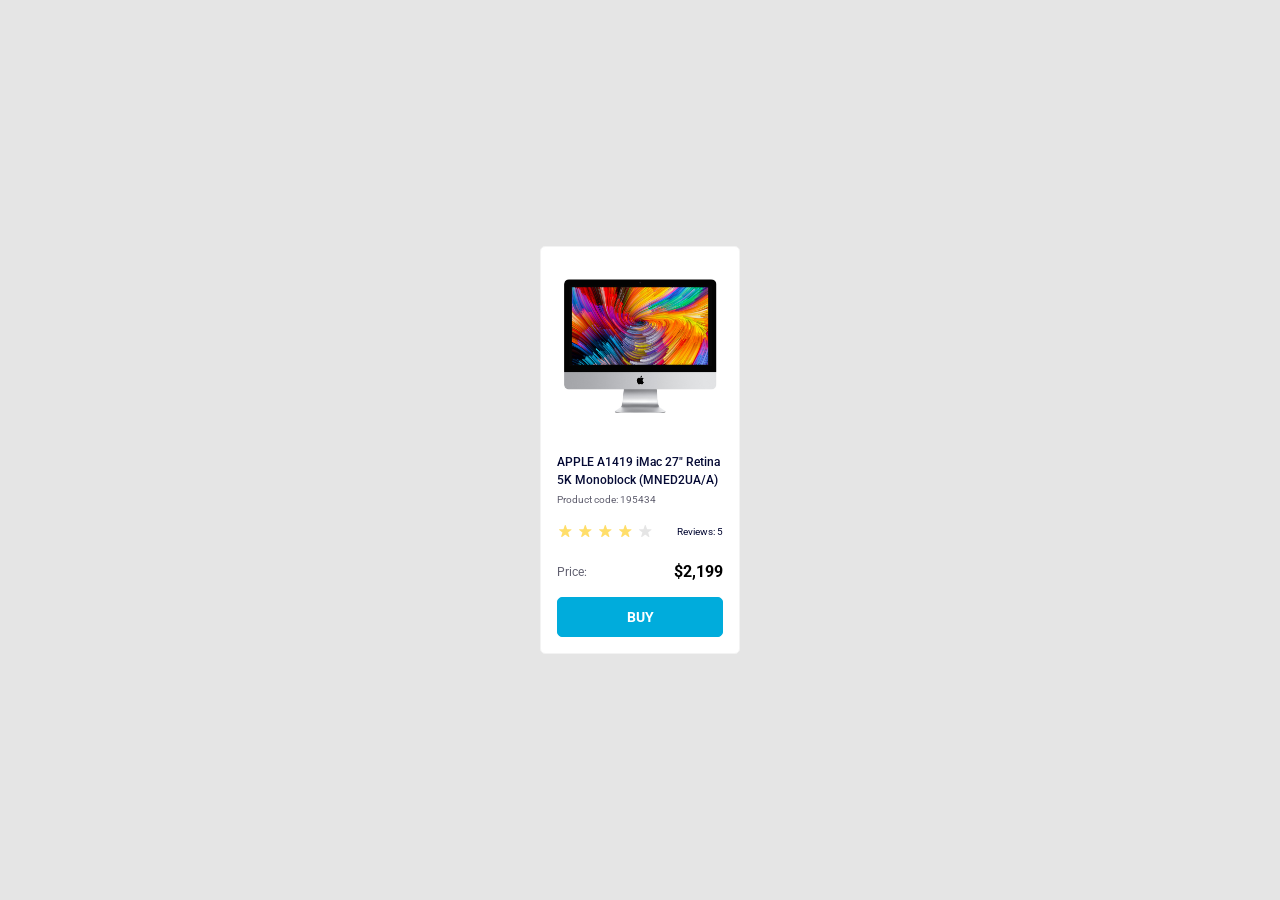
<file: index.html>
<!doctype html><html lang="en"><head><meta charset="utf-8"><meta name="viewport" content="width=device-width, initial-scale=1.0"><title>Product cards</title><link rel="stylesheet" href="index.bba95742.css"></head><body> <div class="wrapper"> <article data-qa="card" class="card"> <img class="card__image" src="imac.202c52ff.jpeg" alt="Apple iMac 27 inch Retina 5K"> <div class="card__content"> <h2 class="card__description"> APPLE A1419 iMac 27" Retina 5K Monoblock (MNED2UA/A) </h2> <div class="card__product-code">Product code: 195434</div> <div class="card__rating"> <div class="stars stars--4"> <div class="stars__star"></div> <div class="stars__star"></div> <div class="stars__star"></div> <div class="stars__star"></div> <div class="stars__star"></div> </div> <span class="card__reviews">Reviews: 5</span> </div> <div class="card__pricing"> <span class="card__label">Price:</span> <span class="card__value">$2,199</span> </div> <a href="#" data-qa="hover" class="card__buy-button"> Buy </a> </div> </article> </div> </body></html>
</file>
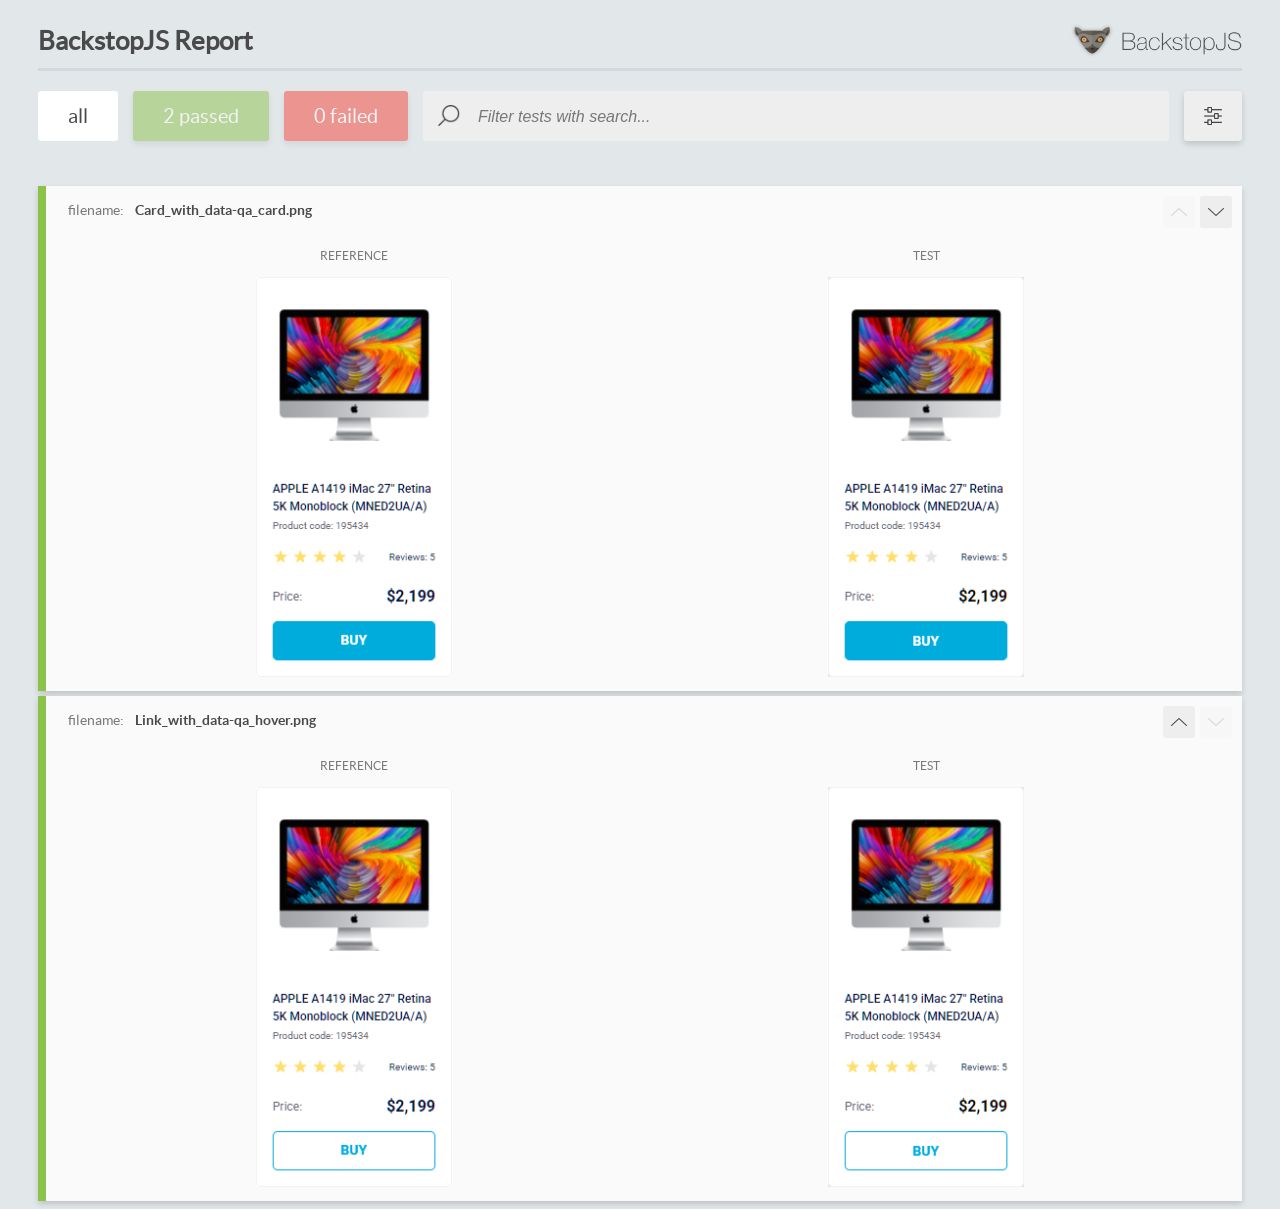
<file: report/html_report/index.html>
<!DOCTYPE html>
<html>
  <head>
    <meta charset="utf-8">
    <!-- Disable Cache -->
    <meta http-equiv="Cache-Control" content="no-cache, no-store, must-revalidate">
    <meta http-equiv="Pragma" content="no-cache">
    <meta http-equiv="Expires" content="0">

    <title>BackstopJS Report</title>

    <style>
      @font-face {
          font-family: 'latoregular';
          src: url('./assets/fonts/lato-regular-webfont.woff2') format('woff2'),
              url('./assets/fonts/lato-regular-webfont.woff') format('woff');
          font-weight: 400;
          font-style: normal;
      }
      @font-face {
          font-family: 'latobold';
          src: url('./assets/fonts/lato-bold-webfont.woff2') format('woff2'),
              url('./assets/fonts/lato-bold-webfont.woff') format('woff');
          font-weight: 700;
          font-style: normal;
      }

      .ReactModal__Body--open {
          overflow: hidden;
      }
      .ReactModal__Body--open .header {
        display: none;
      }

    </style>
  </head>
  <body style="background-color: #E2E7EA">
    <div id="root">

    </div>
    <script>
      function report (report) { // eslint-disable-line no-unused-vars
        window.tests = report;
      }
    </script>
    <script src="config.js"></script>
    <script src="index_bundle.js"></script>
  </body>
</html>
</file>
<file: index.bba95742.css>
@import "https://fonts.googleapis.com/css2?family=Roboto:wght@100..900&display=swap";.card{background-color:#fff;border:1px solid #f3f3f3;border-radius:5px;width:200px;padding:32px 0 16px}.card__image{width:160px;height:134px;margin:0 auto;display:block}.card__content{margin:40px 16px 0}.card__description{color:#060b35;margin:0;font-size:12px;font-weight:500;line-height:18px}.card__product-code{color:#616070;margin-top:4px;font-size:10px;font-weight:400;line-height:14px}.card__rating{justify-content:space-between;margin-top:16px;display:flex}.card__reviews{color:#060b35;align-self:center;font-family:Roboto,sans-serif;font-size:10px;font-weight:400}.card__pricing{justify-content:space-between;margin-top:24px;display:flex}.card__label{color:#616070;font-family:Roboto,sans-serif;font-size:12px;font-weight:400;line-height:18px}.card__value{font-family:Roboto,sans-serif;font-size:16px;font-weight:700;line-height:18px}.card__buy-button{text-align:center;text-transform:uppercase;color:#fff;background-color:#00acdc;border:1px solid #00acdc;border-radius:5px;justify-content:center;align-items:center;width:100%;height:40px;margin-top:16px;font-family:Roboto,sans-serif;font-size:14px;font-weight:700;text-decoration:none;display:flex}.card__buy-button:hover{color:#00acdc;cursor:pointer;background-color:#fff;border:1px solid #00acdc}.stars{display:flex}.stars__star{background-image:url(star.822d561e.svg);background-position:50%;background-repeat:no-repeat;width:16px;height:16px;margin-right:4px}.stars__star:last-child{margin-right:0}.stars--1 .stars__star:nth-child(-n+1),.stars--2 .stars__star:nth-child(-n+2),.stars--3 .stars__star:nth-child(-n+3),.stars--4 .stars__star:nth-child(-n+4),.stars--5 .stars__star:nth-child(-n+5){background-image:url(star-active.edda4c43.svg)}*{box-sizing:border-box}body{margin:0;font-family:Roboto,sans-serif;font-weight:400}.wrapper{background-color:#e5e5e5;justify-content:center;align-items:center;min-height:100vh;display:flex}
/*# sourceMappingURL=index.bba95742.css.map */
</file>
